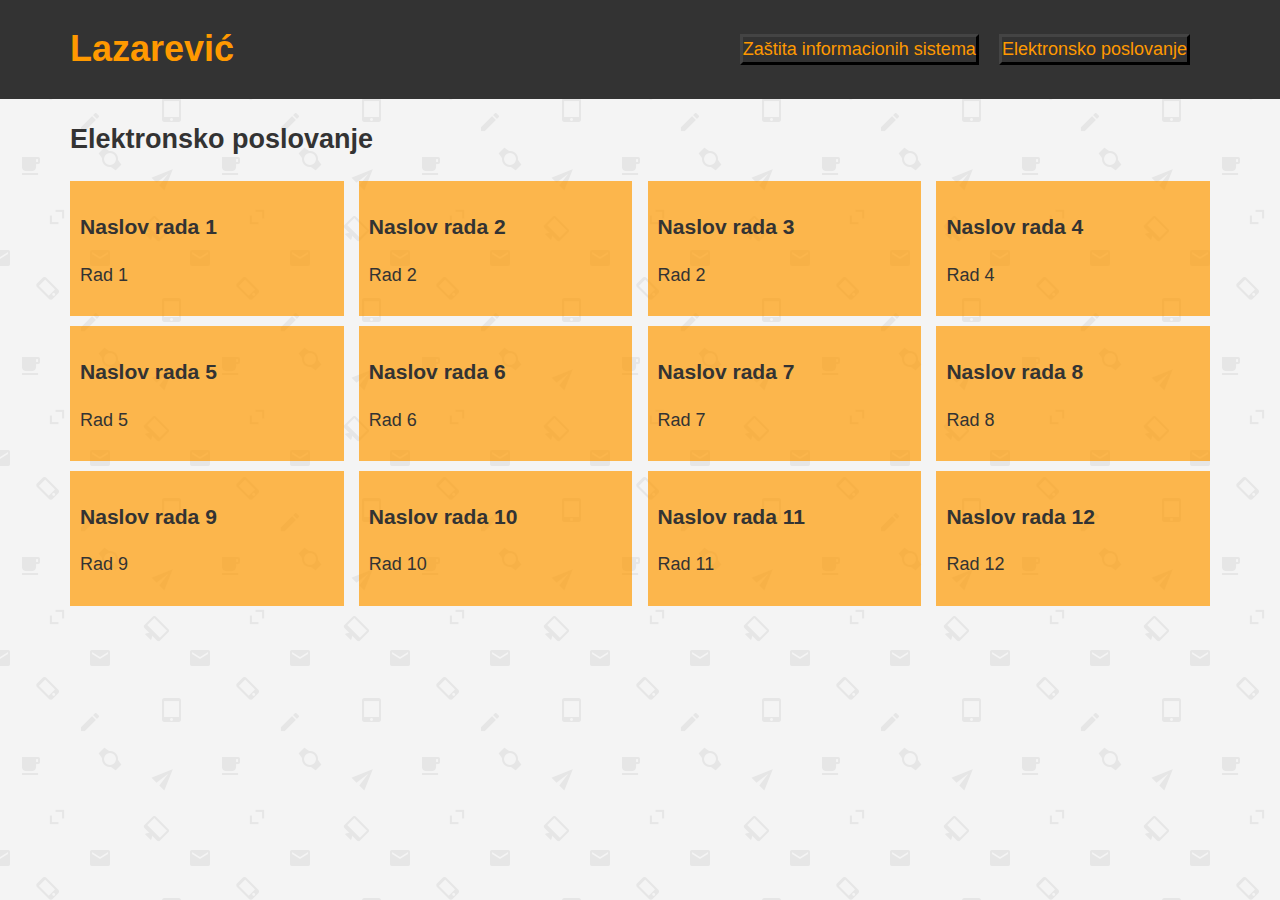
<file: elposlovanje.html>
<!DOCTYPE html>
<html lang="sr">
  <head>
    <meta charset="utf-8">
    <meta name="viewport" content="width=device-width, initial-scale=1.0">
    <meta http-equiv="X-UA-Compatible" content="ie=edge">
    <title>Milica Lazarevic - Srdjan Maricic</title>
    <link rel="stylesheet" href="main.css">
  </head>
  <body>
    <header class="mainheader">
      <div class="container">
        <div class="row">
          <h1 class="lazarevic"><a href="index.html">Lazarević</a></h1>
          <nav>
            <ul>
              <li><a href="index.html">Zaštita informacionih sistema</a></li>
              <li><a href="elposlovanje.html">Elektronsko poslovanje</a></li>
            </ul>
          </nav>
        </div>
      </div>
    </header>
    <div class="container">
      <section>
        <h2>Elektronsko poslovanje</h2>
        <div class="row">
        <article>
          <h3>Naslov rada 1</h3>
          <p>Rad 1</p>
        </article>
        <article>
          <h3>Naslov rada 2</h3>
          <p>Rad 2</p>
        </article>
        <article>
          <h3>Naslov rada 3</h3>
          <p>Rad 2</p>
        </article>
        <article>
          <h3>Naslov rada 4</h3>
          <p>Rad 4</p>
        </article>
        </div>
<!-- DRUGI RED -->
        <div class="row">
        <article>
          <h3>Naslov rada 5</h3>
          <p>Rad 5</p>
        </article>
        <article>
          <h3>Naslov rada 6</h3>
          <p>Rad 6</p>
        </article>
        <article>
          <h3>Naslov rada 7</h3>
          <p>Rad 7</p>
        </article>
        <article>
          <h3>Naslov rada 8</h3>
          <p>Rad 8</p>
        </article>
        </div>
<!-- TRECI RED -->
        <div class="row">
        <article>
          <h3>Naslov rada 9</h3>
          <p>Rad 9</p>
        </article>
        <article>
          <h3>Naslov rada 10</h3>
          <p>Rad 10</p>
        </article>
        <article>
          <h3>Naslov rada 11</h3>
          <p>Rad 11</p>
        </article>
        <article>
          <h3>Naslov rada 12</h3>
          <p>Rad 12</p>
        </article>
        </div>

      </section>
    </div>
  </body>
</html>
</file>
<file: main.css>
body{
  margin: 0;
  font-family: Candara, Verdana, sans-serif;
  font-size: 18px;
  line-height: 1.4;
  background-image: url("bkg-image.png");
  color: #333;
}
.mainheader{
  background-color: #333;
}
a{
  color: #f90;
  text-decoration: none;
}
a:hover{
  color: #f70;
}
.container{
  width: 1140px;
  margin: 0 auto;
}
.row{
  display: flex;
  justify-content: space-between;
}
nav{
  display: flex;
  align-items: center;
}
nav ul{
  margin: 0;
  padding: 0;
  list-style: none;
  display: flex;
}
nav ul li{
  margin-right: 20px;
  border-style: outset;
  border-color: #444;
}
nav ul li:hover{
  margin-right: 20px;
  border-style: inset;
  border-color: #666;
}
section .row{
  justify-content: space-between;
  margin-top: 10px;
}
article{
  flex: 0 0 24%;
  padding: 10px;
  box-sizing: border-box;
  background-color: rgba(255,153,0,0.69);#f70;
}
</file>
